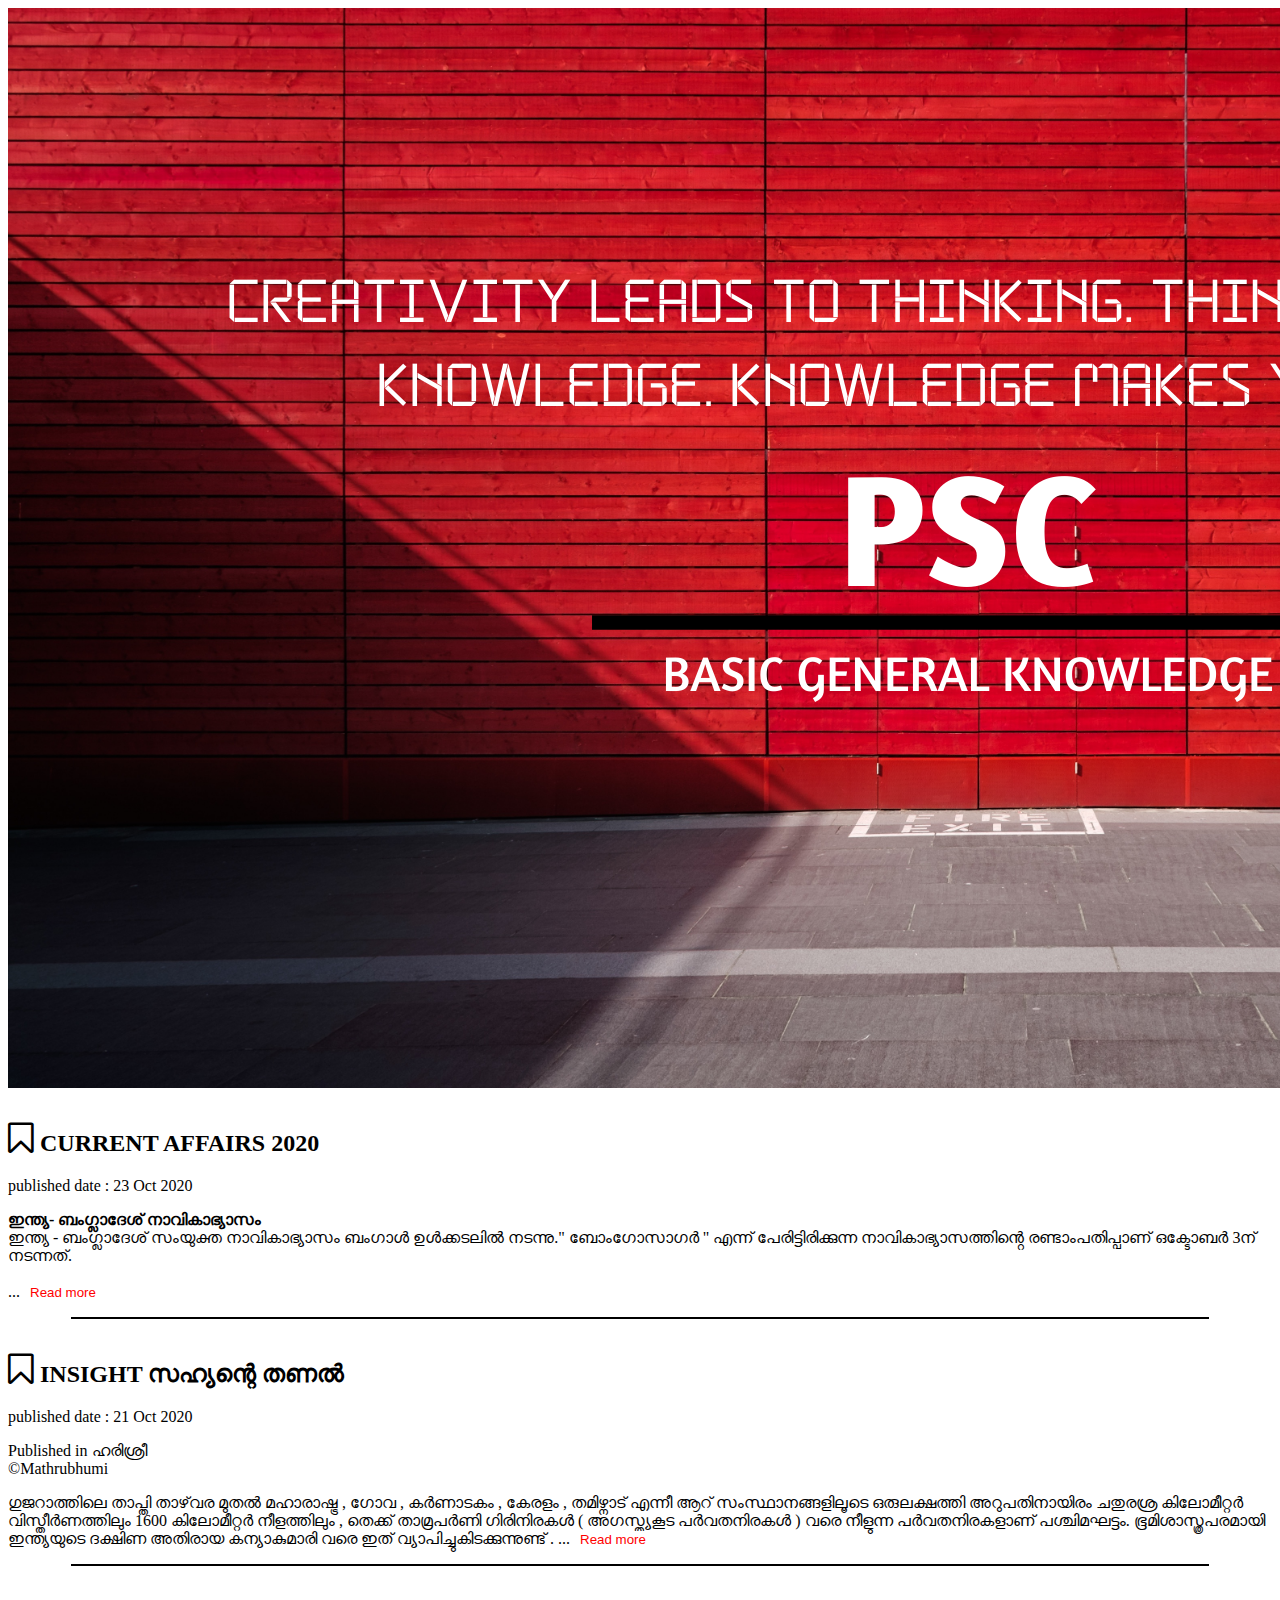
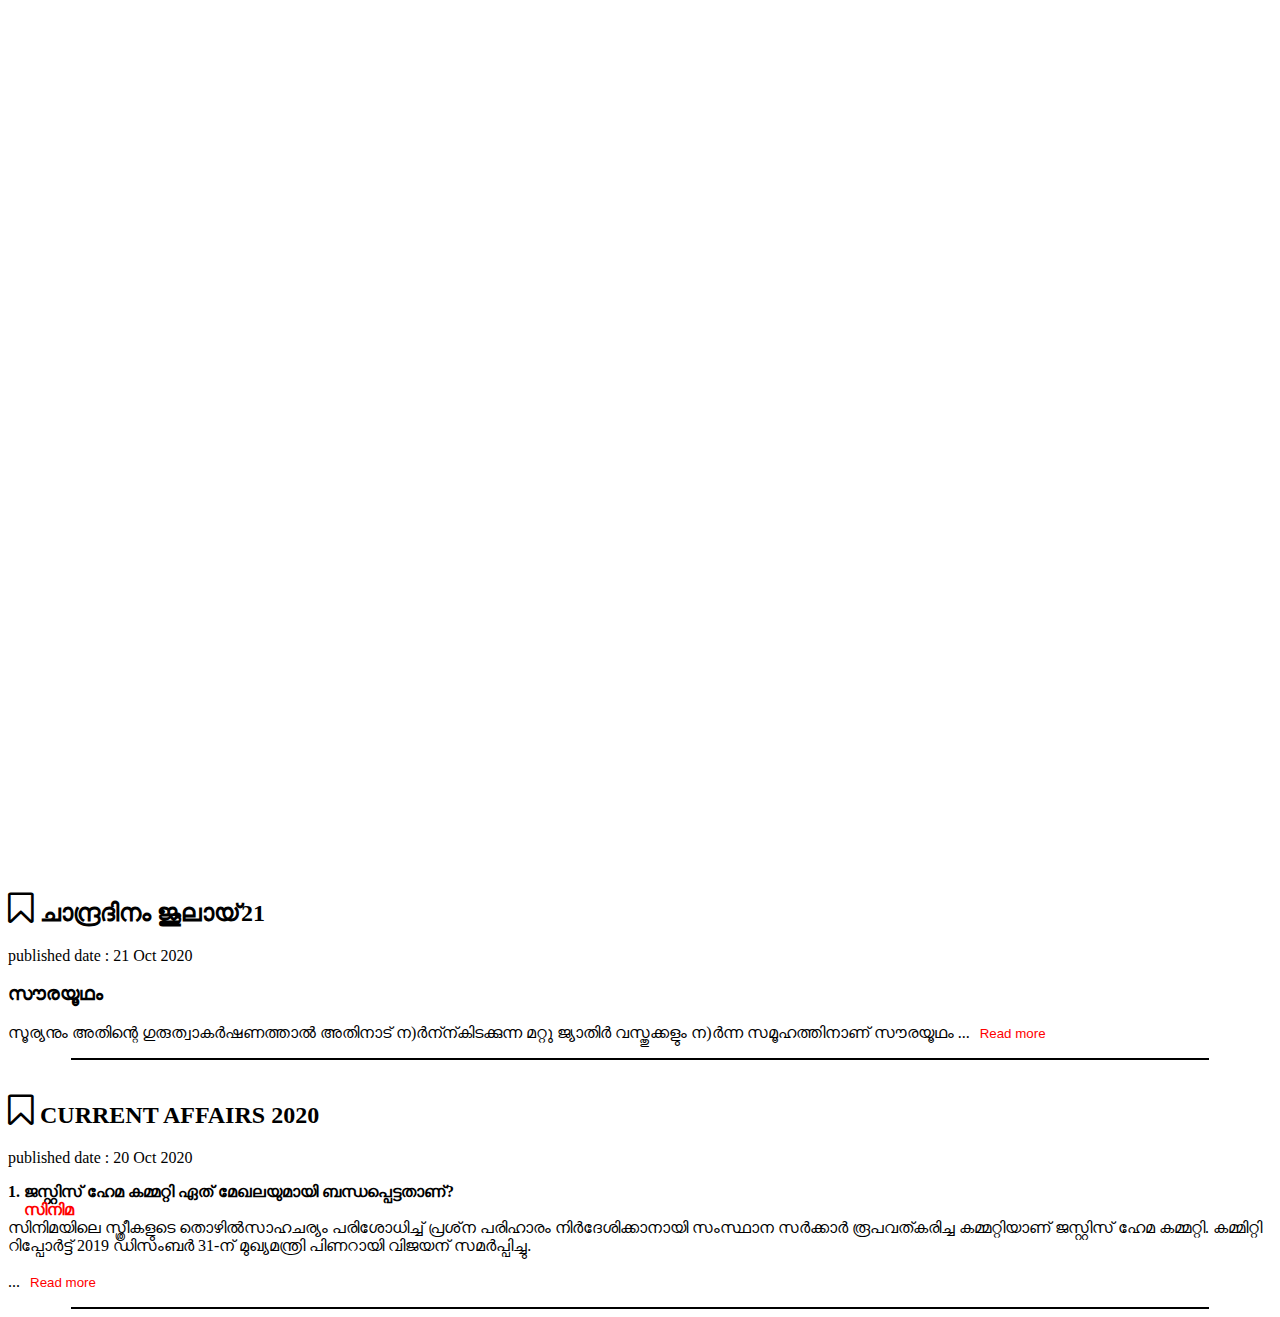
<file: index.html>
<html lang="en">

<head>
  <meta charset="UTF-8">
  <meta name="viewport" content="width=device-width, initial-scale=1.0">
  <title>Psc</title>
  <!--Bootstrap-->
  <link rel="stylesheet" href="https://cdn.jsdelivr.net/npm/bootstrap@4.5.3/dist/css/bootstrap.min.css"
    integrity="sha384-TX8t27EcRE3e/ihU7zmQxVncDAy5uIKz4rEkgIXeMed4M0jlfIDPvg6uqKI2xXr2" crossorigin="anonymous">
  <!--icons-->
  <link rel="stylesheet" href="https://cdnjs.cloudflare.com/ajax/libs/font-awesome/4.7.0/css/font-awesome.min.css">
  <!--css-->
  <link href="assets/css/style.css" type="text/css" rel="stylesheet">
</head>

<body>
  <header>
    <div id="carouselExampleSlidesOnly" class="carousel slide" data-ride="carousel">
      <div class="carousel-inner">
        <div class="carousel-item active">
          <img class="d-block w-100" src="assets/images/background.png" alt="First slide">
        </div>
      </div>
  </header>
  <div class="container">
    <!--.....................................................................................................-->
    <!--3-->

<div class="card contents" data-city="crnt3">
  <h2><i class="fa fa-bookmark-o" style="font-size:36px"></i> CURRENT AFFAIRS 2020</h2>
  <p>published date : 23 Oct 2020</p>
  <p>
    <b>
      ഇന്ത്യ- ബംഗ്ലാദേശ്  നാവികാഭ്യാസം <br>
    </b>
    ഇന്ത്യ - ബംഗ്ലാദേശ്  സംയുക്ത നാവികാഭ്യാസം ബംഗാൾ ഉൾക്കടലിൽ നടന്നു." ബോംഗോസാഗർ " എന്ന് പേരിട്ടിരിക്കുന്ന നാവികാഭ്യാസത്തിൻ്റെ രണ്ടാംപതിപ്പാണ്  ഒക്ടോബർ 3ന് നടന്നത്.<br><br>
    <span class="dots">...</span>
    <span class="more" style="display: none;">
      <b>
        'എയർ ഇന്ത്യ വൺ' എത്തി<br>
      </b>
      രാഷ്ട്രപതിക്കും ഉപരാഷ്ട്രപതിക്കും പ്രധാനമന്ത്രിക്കും സഞ്ചരിക്കാൻ അത്യാധുനിക സൗകര്യങ്ങളോടുകൂടിയ പുതിയ വിമാനം തയ്യാറാക്കി. 'എയർ ഇന്ത്യ വൺ ' എന്ന് പേരിട്ടിരിക്കുന്ന വിമാനത്തിന് അമേരിക്കൻ പ്രസിഡൻ്റിൻ്റെ എയർ ഫോഴ്സ് വണ്ണിന് സമാനമായ സുരക്ഷാ സംവിധാനങ്ങളും  ഓഫീസ്  സൗകര്യങ്ങളുമാണ് ഉഇത്. ഇതിനായി രണ്ട് ബോയിങ്  777 വിമാനങ്ങളാണ് നവീകരിച്ചത്.ഇതിൽ ആദ്യത്തേതാണ് യു.എസ് ലെ ടെക്സസ് വിമാനത്താവളത്തിൽ നിന്ന് ഡൽഹിയിലെത്തിയത്.8400 കോടി രൂപ ചെലവിലാണ് നവീകരണം.രാഷ്ട്രപതി, ഉപരാഷ്ട്രപതി, പ്രധാനമന്ത്രി എന്നിവർക്ക് യാത്രയ്ക്ക് ഉപയോഗിക്കുന്ന വിമാനങ്ങളുടെ ഔദ്യോഗിക നാമമാണ് 'എയർ ഇന്ത്യ വൺ'.
      <br><br>
      <b>
        ശാന്തി സ്വരൂപ് ഭഗ്നാഗർ പുരസ്കാരം--2020<br>
      </b>
      ശാസ്ത്രശാഖകളിലെ പഠനത്തിനും ഗവേഷണത്തിനും കേന്ദ്ര സർക്കാർ നൽകുന്ന പരമോന്നത ബഹുമതിയായ ശാന്തി സ്വരൂപ് ഭഗ്നാഗർ പുരസ്കാരങ്ങൾ പ്രഖ്യാപിച്ചു.2020-ലെ വിജയികളായി തിരഞ്ഞെടുത്തത് 14 പേരെയാണ് . ഇവരിൽ മാത്തമാറ്റിക്കൽ സയൻസിൽ വിജയിയായ യു.കെ.ആനന്ദവർധനും കെമിക്കൽ സയൻസസ് വിഭാഗത്തിൽ വിജയിയായ സുബി ജേക്കബ് ജോർജും മലയാളികളാണ്. കേന്ദ്ര സർക്കാരിൻ്റെ കൗൺസിൽ ഓഫ് സയൻ്റിഫിക്കൽ ആൻ്റ് ഇൻഡസ്ട്രിയൽ റിസർച്ചാണ് പുരസ്കാരം നൽകുന്നത്. 5 ലക്ഷം രൂപയും പ്രശസ്തി പത്രവും അടങ്ങുന്നതാണ് പുരസ്കാരം.
      <br><br>
      <b>
        ധോനിയുടെ റെക്കോർഡ്  തിരുത്തി ഹീലി<br>
      </b>
      ട്വൻ്റി-20 ക്രിക്കറ്റിൽ ഏറ്റവുമധികം സ്റ്റംപിംങ് നടത്തിയ വിക്കറ്റ്‌ കീപ്പർ എന്ന എം.എസ്.ധോനിയുടെ റെക്കോർഡ് തിരുത്തി ഓസ്ട്രേലിയൻ വനിത ക്രിക്കറ്റർ അലീസ ഹീലി. 98 മത്സരങ്ങളിൽ നിന്ന് സ്റ്റംപിങിലൂടെ 91 വിക്കറ്റുകളാണ് ധോനിയുടെ റെക്കോഡ്.ഹീലി 114 മത്സരങ്ങളിൽ നിന്ന് 92 സ്റ്റംപിംങ്ങ് വിക്കറ്റുകൾ നേടി.
      <br><br>
      <b>
        റൈറ്റ് ലൈവ് ലിഹുഡ് പുരസ്കാരം-2020<br>
      </b>
      ബദൽ നോബൽ എന്നറിയപ്പെടുന്ന റൈറ്റ് ലൈവ് ലിഹുഡ് പുരസ്കാരങ്ങൾ പ്രഖ്യാപിച്ചു. നാല് പേരാണ്  2020 ലെ പുരസ്കാരത്തിന് അർഹരായത്. ബെലാറസിൽ നിന്നുള്ള ആലിസ്  ബിയാലിയാറ്റ്സ് കി, ഇറാനിൽ നിന്നുള്ള നസ്റിൽ സോതോറെ, യു.എസിൽ നിന്നും ബ്രയാൻ സ്റ്റീവൻസൺ, നിക്കാരാഗ്വയിൽ നിന്ന് ലോട്ടി കണ്ണിങ് ഹാം, വ്രെൽ എന്നിവരാണ് വിജയികൾ.
      <br><br>
      <b>
        ഐ.ഐ.ടി ഖരഗ്പുര്‍ വികസിപ്പിച്ച കോവിഡ് പരിശോധന ഉപകരണം -COVIDRAP <br>
      </b>
      ഐ.ഐ.ടി ഖരഗ്പുർ വികസിപ്പിച്ച കോവിഡ് പരിശോധനാ ഉപകരണത്തിന് ഐ.സി.എം.ആർ അംഗീകാരം നൽകി. കോവിറാപ് എന്നാണ് പരിശോധന ഉപകരണത്തിന്റെ പേര്.ഐ.സി.എം.ആർ അംഗീകൃത ലാബിൽ നടത്തിയ സാംപിൾ പരിശോധനയ്ക്ക് ശേഷമാണ് കോവിറാപിന് അംഗീകാരം നൽകിയത്. ലളിതമായ പരിശോധനാ രീതി, കുറഞ്ഞ ചെലവ്, കുറഞ്ഞ സമയം, കൃത്യമായ പരിശോധനാഫലം എന്നിവയാണ് ഐ.സി.എം.ആർ പരിശോധിച്ചത്.
      കോവിറാപിലൂടെ കൃത്യമായ പരിശോധനാഫലം ലഭിക്കുമെന്നും പരിശോധനയ്ക്ക് 500 രൂപ വീതമാണ് ഈടാക്കുകയെന്നും ഐ.ഐ.ടി ഡയറക്ടറായ പ്രൊഫ. വി.കെ തിവാരി പറഞ്ഞു. ഇതിനോടകം നിരവധി കമ്പനികൾ ഉപകരണത്തിന്റെ ലൈസൻസിങ് നടപടികൾക്കായി ഐ.ഐ.ടിയെ സമീപിച്ചെന്നും അദ്ദേഹം വ്യക്തമാക്കി. പ്രൊഫ.സുമൻ ചക്രബർത്തി, ഡോ. അരിന്തം മൊണ്ഡാൽ എന്നിവരടങ്ങുന്ന സംഘമാണ് ഉപകരണം വികസിപ്പിച്ചതിനു പിന്നിലുള്ളവർ.
      <br><br>
      
      


    </span>
    <button onclick="readMore('crnt3')" class="myBtn more-button">Read more</button>
  </p>
  <hr style="height:2px;border-width:0;color:black;background-color:black;width: 90%;">
</div>

<!-- 3 end -->


    <!--2-->

<div class="card contents" data-city="sahyan">
  <h2><i class="fa fa-bookmark-o" style="font-size:36px"></i> INSIGHT സഹ്യന്റെ  തണൽ</h2>
  <p>published date : 21 Oct 2020</p>
  <p>Published in ഹരിശ്രീ  <br>©Mathrubhumi</p>
  <p>
    
    
ഗുജറാത്തിലെ താപ്തി താഴ്‌വര മുതൽ മഹാരാഷ്ട്ര , ഗോവ , കർണാടകം , കേരളം , തമിഴ്നാട് എന്നീ ആറ് സംസ്ഥാനങ്ങളിലൂടെ ഒരുലക്ഷത്തി അറുപതിനായിരം ചതുരശ്ര കിലോമീറ്റർ വിസ്തീർണത്തിലും 1600 കിലോമീറ്റർ നീളത്തിലും , തെക്ക് താമ്രപർണി ഗിരിനിരകൾ ( അഗസ്ത്യകൂട പർവതനിരകൾ ) വരെ നീളുന്ന പർവതനിരകളാണ് പശ്ചിമഘട്ടം. ഭൂമിശാസ്ത്രപരമായി ഇന്ത്യയുടെ ദക്ഷിണ അതിരായ കന്യാകുമാരി വരെ ഇത് വ്യാപിച്ചുകിടക്കുന്നുണ്ട് .
    <span class="dots">...</span>
    <span class="more" style="display: none;">
<br><br>
      <b>സഹ്യന്റെ മടിയിലെ കേരളനാട് </b><br>
      പശ്ചിമഘട്ടത്തിന്റെ ശരാശരി ഉയരം 900 മീറ്ററാണ് . ഏറ്റവും ഉയരം കൂടിയ ഭാഗം 2730 മീറ്ററും കുറഞ്ഞ ഉയരം 500 മീറ്ററും . കേരളത്തിന്റെ അതിർത്തിയിൽ മാത്രമുള്ള ഒരു പർവതനിരയല്ല പശ്ചിമഘട്ടം , പശ്ചി മഘട്ടത്തിന്റെ ഒരു ഭാഗമാണ് സഹ്യപർവതം . പശ്ചിമഘട്ടത്തിന്റെ ഏറ്റവും ഉയർന്ന ഭാഗമാണ് നമ്മുടെ സഹ്യപർവതം . ആനമുടി സഹ്യപർവതത്തിലാണ് സ്ഥിതിചെയ്യുന്നത് . ഇതിന്റെ ഉയരം 2730 മീറ്ററാണ് പശ്ചിമഘട്ടത്തിലെ ഏറ്റവും ഉയർന്ന കൊടുമുടിയാണിത് . കേരളത്തെ ഒരു കോട്ടപോലെ സംരക്ഷിക്കുന്നത് സഹ്യപർവതമാണ് . നമ്മുടെ ഭൂപ്രകൃതിയെ നിയന്ത്രിക്കുന്നത് ഈ മലനിരകളാണ് . കേരളത്തിലെ എല്ലാ നദികളും ഉദ്ഭവിക്കുന്നത് പശ്ചിമഘട്ടത്തിൽ നിന്നാണ് നമ്മുടെ കൃഷിക്ക് അനുയോജ്യമായ മേൽമണ്ണ് രൂപപ്പെടുത്തിയെടുക്കുന്നതി ൽ പശ്ചിമഘട്ടത്തിന്റെ പങ്ക് ചെറുതല്ല . ഇവിടത്തെ സുഖകരമായ കാലാവസ്ഥയും ദൈവത്തിന്റെ സ്വന്തം നാട് എന്ന പേരിനർഹമാക്കിയതും സഹ്യപർവതം ഉൾപ്പെട്ട പശ്ചിമഘട്ടമാണ് . ഭംഗികൊണ്ടും ജൈവവൈവിധ്യംകൊണ്ടും പർവതരാജാവ് ഹിമാലയത്തെപ്പോലും കിടപിടിക്കത്തെക്ക് വ്യത്യസ്തതയാണ് പശ്ചിമഘട്ടത്തിനുള്ളത് .
<br><br>
     <b> ലോകത്തിന്റെ പൈതൃകം</b><br>
            പ്രകൃതി വർഷങ്ങളിലൂടെ മെനഞ്ഞെടുത്ത ജീവജാലങ്ങളെ പശ്ചിമഘട്ടത്തിൽ കാണാം . ഭൂമിയിൽ ഏറ്റവും സമ്പന്നമായ ജൈവവൈവിധ്യമുള്ള എട്ട് പ്രദേശങ്ങളിൽ ഒന്നാണ് പശ്ചിമഘട്ടം. ബയോഡൈവേഴ്സിറ്റി ഹോട്ട് സ്പോട്ട് ( Biodiversity Hot Spot ) എന്നാണ് ഇതിനെ പറയുക .
ഇന്ന് ലോകത്താകെ 34 ( മേഖലകളെ മാത്രമേ ബയോഡൈവേഴ്സിറ്റി സ്പോട്ടുകളായി അംഗീകരിച്ചിട്ടുള്ളൂ എന്നറിയുമ്പോഴാണ് പശ്ചിമഘട്ടത്തിന്റെ അതീവ പ്രാധാന്യം നാം മനസ്സിലാക്കുന്നത് . പശ്ചിമഘട്ടം കൂടാതെ ഇന്ത്യയിൽ മറ്റൊന്ന് കൂടി ഇതിലുണ്ട് . കിഴക്കൻ ഹിമാ ലയം ( Eastern Himalaya ) ആണത് . ലോകപൈതൃക പട്ടികയിലും പശ്ചിമഘട്ടത്തെ ഉൾപ്പെടുത്തിയിട്ടുണ്ട് . ഐക്യരാഷ്ട്രസഭയുടെ കീഴിലുള്ള യുനെസ്കോയാണ് ലോകത്തിന്റെ മുഴുവൻ പൈതൃക സ്വത്തെന്ന ഉന്നതസ്ഥാനം പശ്ചിമഘട്ടത്തിന് നൽകിയത് . റഷ്യയിൽ നടന്ന ലോക പൈതൃകസമ്മേളന ത്തിൽ 2012 ജൂലായ് 1 - നാണ് പ്രഖ്യാപനം ഉണ്ടായത് .
    <br><br>
<b>മഴ പെയ്യിക്കുന്ന മല.</b><br>
            പശ്ചിമഘട്ടത്തിന്റെ ഭാഗമായ നമ്മുടെ സഹ്യപർവതത്തെ കൂടാതെ കേരളത്തിലെ മഴയെയോ കാലാവസ്ഥയെയോ പറ്റി ചിന്തിക്കാനാവില്ല . ഇടവപ്പാതി , തുലാവർഷം എന്നിങ്ങനെ പ്രധാനമായും രണ്ട് മഴക്കാലങ്ങളാണ് നമുക്കുള്ളത് . 68 ശതമാനം മഴയും ഇടവപ്പാതിയുടെ സംഭാവനയാണ് . സാധാരണ കാലവർഷമെന്നൊക്കെ വിളിക്കുന്ന തെക്ക് പടിഞ്ഞാറൻ മൺസൂൺ അഥവാ ഇടവപ്പാതി ഇന്ത്യൻ ഭൂഖണ്ഡത്തിൽ എത്തുന്നതുതന്നെ കേരളത്തിലൂടെയാണ് . ഇടവപ്പാതിയെയും തുലാവർഷത്തെയും പിടിച്ചുനിർത്തി കേരളത്തെ വർഷപാതത്തിൽ കുളിപ്പിക്കുന്നത് പശ്ചിമഘട്ട പർവതനിരകളാണ് . ലോകത്ത് ഏറ്റവും കൂടുതൽ മഴ ലഭിക്കുന്ന പ്രദേശങ്ങളിലൊന്നാണ് കേരളം . ഏകദേശം 3000 മില്ലീമീറ്റർ മഴയാണ് ഇങ്ങനെ പശ്ചിമഘട്ടം നമുക്ക് കനിഞ്ഞുനൽകുന്നത് . മഴവെള്ളത്തിന്റെ വലിയൊരു സംഭരണിയാണിവിടം . ഇവിടത്തെ വനങ്ങൾ പെയ്തിറങ്ങുന്ന മഴവെള്ളത്തിൽ ഒരു ഭാഗം അരുവികളായി താഴേക്ക് ഒഴുകുന്നുണ്ടെങ്കിലും മറ്റൊരു ഭാഗം വനപ്രതലത്തിലൂടെ ഭൂമിയിലേക്ക് താഴുന്നു . ചീഞ്ഞളിഞ്ഞ കരിയിലകളും വൃക്ഷാവശിഷ്ടങ്ങളും മേൽമണ്ണും വൃക്ഷങ്ങളുടെ വേരുകളും ചേർന്ന് വനപതലം ഒരു സ്പോഞ്ചുപോലെയാകുന്നു . മഴവെള്ളം ഈ സ്പോഞ്ച് വലിച്ചെടുത്ത് ഭൂമിയിൽ നിലനിർത്തുന്നു . ഇതാണ് മഴ കഴിഞ്ഞുള്ള നാളുകളിൽ ചോലകളായും അരുവികളായും രൂപം കൊള്ളുന്നത് . ഇത്തരത്തിലുള്ള ചെറു ജലധാരകൾ വേനലിൽ ഒത്തുചേർന്ന് നദികളെ സമ്പുഷ്ടമാക്കുന്നു . ഈ പ്രകിയ ഏറ്റവും സജീവമായി നടക്കുന്ന മേഖലയാണ് പശ്ചിമഘട്ടം . കേരളത്തിനെ ജലസമൃദ്ധമാക്കുന്ന 44 നദികളും ഉദ്ഭവിക്കുന്നത് പശ്ചിമഘട്ടത്തിൽ നിന്നാണ് . ഇതിൽ 41 നദികൾ പടിഞ്ഞാറോട്ടും മൂന്നെണ്ണം കിഴക്കോട്ടും ഒഴുകുന്നു .
</span>
    <button onclick="readMore('sahyan')" class="myBtn more-button">Read more</button>
  </p>
  <hr style="height:2px;border-width:0;color:black;background-color:black;width: 90%;">
</div>

<!-- 2 end -->


<iframe width="100%" height="100%" src="https://www.youtube.com/embed/5DIuE2N-yCs?controls=1" frameborder="0" allow="accelerometer; autoplay; clipboard-write; encrypted-media; gyroscope; picture-in-picture" allowfullscreen></iframe>

    
    <!-- 1 -->

    <div class="card contents" data-city="moon">
      <h2><i class="fa fa-bookmark-o" style="font-size:36px"></i> ചാന്ദ്രദിനം ജ‍ൂലായ്‍21 </h2>
      <p>published date : 21 Oct 2020</p>
      <h3>സൗരയൂഥം</h3>
      <p>

        സൂര്യനും അതിന്റെ
        ഗുരുത്വാകർഷണത്താൽ
        അതിനാട് ന)ർന്ന്കിടക്കുന്ന
        മറ്റു ജ്യാതിർ വസ്തുക്കളും
        ന)ർന്ന സമൂഹത്തിനാണ്
        സൗരയൂഥം 
        <span class="dots">...</span>
        <span class="more" style="display: none;">
          എന്ന്പറയുന്നത് .
          സൗരയൂഥത്തിൽ 8 ഗ്രഹങ്ങളും,
          ആ ഗ്രഹങ്ങളുടെ 160താളം
          ഉപഗ്രഹങ്ങളും, 5 കുള്ളൻ
          ഗ്രഹങ്ങളും ഉണ്ട് . ഇതിനു
          പുറമേ ഉൽക്കകളും,
          വാൽ നക്ഷത്രങ്ങളും,
          ഗ്രഹാന്തരീയ പടലങ്ങളും
          സൗരയൂഥത്തിൽ ഉണ്ട്
       <br><br>
       <embed src="assets/files/pdf/haresree.pdf" width="100%" height="600" 
       type="application/pdf">

      </span>
        <button onclick="readMore('moon')" class="myBtn more-button">Read more</button>
      </p>
      <hr style="height:2px;border-width:0;color:black;background-color:black;width: 90%;">
    </div>

    <!-- 1 end -->
    <!--0-->

    <div class="card contents" data-city="crnt1">
      <h2><i class="fa fa-bookmark-o" style="font-size:36px"></i> CURRENT AFFAIRS 2020</h2>
      <p>published date : 20 Oct 2020</p>
      <p>

        <b>1. ജസ്റ്റിസ് ഹേമ കമ്മറ്റി ഏത് മേഖലയുമായി ബന്ധപ്പെട്ടതാണ്? </b><br>

        <b class="answer">സിനിമ </b> <br>

        സിനിമയിലെ സ്ത്രീകളുടെ തൊഴില്‍സാഹചര്യം പരിശോധിച്ച് പ്രശ്‌ന പരിഹാരം നിര്‍ദേശിക്കാനായി സംസ്ഥാന സര്‍ക്കാര്‍
        രൂപവത്കരിച്ച കമ്മറ്റിയാണ് ജസ്റ്റിസ് ഹേമ കമ്മറ്റി. കമ്മിറ്റി റിപ്പോര്‍ട്ട് 2019 ഡിസംബര്‍ 31-ന് മുഖ്യമന്ത്രി
        പിണറായി വിജയന് സമര്‍പ്പിച്ചു.<br><br>

        <span class="dots">...</span>
        <span class="more" style="display: none;">




          <b>2. റിസര്‍വ് ബാങ്ക് തത്വത്തില്‍ അനുമതി നല്‍കിയ സഹകരണ മേഖലയിലെ ആദ്യ ചെറു ബാങ്കായ ശിവാലിക് മര്‍ക്കന്റൈല്‍
            സഹകരണ
            ബാങ്ക് ഏത് സംസ്ഥാനത്താണ്? </b><br>

          <b class="answer">ഉത്തര്‍പ്രദേശ്</b> <br>

          അര്‍ബന്‍ സഹകരണ ബാങ്കുകളെ ചെറുകിട ബാങ്കുകളാക്കാനുള്ള നയത്തിന്റെ ഭാഗമായാണ് റിസര്‍വ് ബാങ്ക് ശിവാലിക് സഹകരണ
          ബാങ്കിന് തത്വത്തില്‍ അനുമതി നൽകിയത്. ഉത്തര്‍പ്രദേശിലെ സഹാരന്‍പുരിലാണ് ഇത് പ്രവര്‍ത്തിക്കുന്നത്. 18 മാസം കൊണ്ട്
          റിസര്‍വ് ബാങ്ക് നിബന്ധനകള്‍ പാലിച്ചാല്‍ ശിവാലികിന് ചെറുബാങ്ക് പദവി ലഭിക്കും.<br><br>

          <b>3. അന്താരാഷ്ട്ര കാലാവസ്ഥ സംഘടനയുടെ ഏറ്റവും പുതിയ കാലാവസ്ഥാ റിപ്പോര്‍ട്ട് പ്രകാരം 1901-നു ശേഷം ഏറ്റവും
            ചൂടുകൂടിയ എത്രാമത്തെ വര്‍ഷമായിരുന്നു 2019? </b> <br>

          <b class="answer"> ഏഴാമത്</b> <br>

          അന്താരാഷ്ട്ര കാലാവസ്ഥാ ഓര്‍ഗനൈസേഷന്റെ 2019-ലെ കാലാവസ്ഥാ റിപ്പോര്‍ട്ട് 2020 ജനുവരി 7-നാണ് പ്രസിദ്ധീകരിച്ചത്.
          2016-ലാണ് ഏറ്റവും ഉയര്‍ന്ന താപനില രേഖപ്പെടുത്തിയ വര്‍ഷം.<br><br>

          <b>4. ഒരു രാജ്യം ഒരു റേഷന്‍ കാര്‍ഡ് പദ്ധതി നടപ്പാക്കിയത് എന്ന് മുതലാണ്? </b> <br>

          <b class="answer"> 2020 ജനുവരി 1</b> <br>

          കേരളം ഉള്‍പ്പെടെ 12 സംസ്ഥാനങ്ങളെ ബന്ധിപ്പിച്ചുകൊണ്ടാണ് ആദ്യ ഘട്ടത്തില്‍ പദ്ധതി തുടങ്ങിയത്. 2020 ജനുവരി 1
          മുതല്‍ ഈ സംസ്ഥാനങ്ങളിലെ റേഷന്‍ കാര്‍ഡ് ഉടമകള്‍ക്ക് ഇവയില്‍ ഏത് സംസ്ഥാനത്തെ റേഷന്‍ കടയില്‍നിന്നും റേഷന്‍
          സാധനങ്ങള്‍ വാങ്ങാനുള്ള സൗകര്യമൊരുക്കുന്നതാണ് പദ്ധതി.<br><br>

          <b>5. ശബരിമല പുന:പരിശോധന ഹര്‍ജികളില്‍ തീര്‍പ്പുകല്പിക്കാന്‍ സുപ്രിം കോടതി രൂപവത്കരിച്ച ബെഞ്ചില്‍ എത്ര
            ജഡ്ജിമാരാണുള്ളത്?</b> <br>

          <b class="answer"> ഒമ്പത്</b> <br>

          ചിഫ് ജസ്റ്റിസ് എസ്.എ. ബോബ്‌ഡെയാണ് ഒമ്പതംഗ ബെഞ്ചിന്റെ അധ്യക്ഷന്‍. പുന:പരിശോധനാ ഹര്‍ജികളില്‍ ജനുവരി 13 മുതല്‍
          ബെഞ്ച് വാദം കേള്‍ക്കും. മുന്‍ ചീഫ് ജസ്റ്റിസ് ദീപക് മിശ്ര അധ്യക്ഷനായ ഭരണഘടനാ ബെഞ്ച് ശബരിമലയില്‍ സ്ത്രീ പ്രവേശനം
          അനുവദിച്ചുകൊണ്ട് 2018 സെപ്റ്റംബര്‍ 28-നാണ് വിധി പറഞ്ഞത്. ഇതിനെതിരെയുള്ള പുന:പരിശോധന ഹര്‍ജികളാണ് പുതിയ ബെഞ്ച്
          വിശദമായ വാദത്തിന് പരിഗണിക്കുന്നത്.<br><br>

          <!--start-->
          <b>

            6. ഏത് സംസ്ഥാന സര്‍ക്കാരാണ് പെണ്‍കുട്ടികളുടെ വിവാഹത്തിന് 10 ഗ്രാം സ്വര്‍ണം സമ്മാനമായി നല്‍കുന്ന പദ്ധതി
            പ്രഖ്യാപിച്ചത്?

          </b>

          <br> <b class="answer">

            അസം

          </b> <br>

          വിവാഹം രജിസ്റ്റര്‍ ചെയ്യുന്നവര്‍ക്കാണ് അസം സര്‍ക്കാരിന്റെ ഈ സമ്മാന പദ്ധതി. 2020 ജനുവരി 1-ന് പദ്ധതി നിലവില്‍
          വന്നു. വധു പത്താം ക്ലാസ് വരെയെങ്കിലും പഠിച്ചിരിക്കണം, കുടുംബത്തിന്റെ വാര്‍ഷിക വരുമാനം അഞ്ചു ലക്ഷം രൂപയില്‍
          താഴെയായിരിക്കണം തുടങ്ങിയ മാനദണ്ഡങ്ങള്‍ക്ക് വിധേയമായാണ് പദ്ധതി നടപ്പാക്കുന്നത്.

          <br><br>

          <!--end-->
          <!--start-->
          <b>
            7. മുന്നാക്ക വിഭാഗങ്ങളിലെ സാമ്പത്തിക പിന്നാക്കക്കാര്‍ക്ക് സംവരണത്തിനുള്ള സാമ്പത്തിക പരിധി എത്രയായാണ് കേരള
            സര്‍ക്കാര്‍ നിശ്ചയിച്ചിരിക്കുന്നത്?


          </b>

          <br> <b class="answer">

            നാല് ലക്ഷം

          </b> <br>

          കുടുംബ വാര്‍ഷിക വരുമാനം നാല് ലക്ഷത്തില്‍ കവിയാത്ത മുന്നാക്ക വിഭാഗക്കാര്‍ക്ക് സംസ്ഥാന സര്‍ക്കാര്‍ ജോലികളില്‍
          പത്ത് ശതമാനം സാമ്പത്തിക സംവരണം ലഭിക്കും. സംവരണം നടപ്പാക്കുന്നതിനുള്ള മാനദണ്ഡങ്ങൾ നിർദേശിക്കാനായി സംസ്ഥാന
          സർക്കാർ രൂപവത്കരിച്ച ജസ്റ്റിസ് കെ. ശ്രീധരൻ നായർ കമ്മിഷന്റെ റിപ്പോർട്ട് അനുസരിച്ചാണ് വരുമാന പരിധി നാല്
          ലക്ഷമാക്കിയത്. കേന്ദ്ര സർക്കാർ 8 ലക്ഷം രൂപയാണ് സാമ്പത്തിക സംവരണത്തിനുള്ള വരുമാന പരിധിയായി
          നിശ്ചയിച്ചിരിക്കുന്നത്.

          <br><br>

          <!--end-->
          <!--start-->
          <b>
            8. ഇന്ത്യയുടെ പുതിയ കരസേന മേധാവി?


          </b>

          <br> <b class="answer">

            മനോജ് മുകുന്ദ് നരവണെ

          </b> <br>


          2019 ഡിസംബര്‍ 31-നാണ് നരവണെ കരസേന മേധാവിയായി ചുമതലയേറ്റത്. ബിപിന്‍ റാവത്ത് ചീഫ് ഓഫ് ഡിഫന്‍സ് സ്റ്റാഫായി
          ചുമതലയേറ്റതിനെത്തുടര്‍ന്നാണ് അദ്ദേഹം വഹിച്ചിരുന്ന കരസേന മേധാവി പദവിയിലേക്ക് നരവണെ എത്തിയത്. രാജ്യത്തിന്റെ
          28-ാമത് കരസേന മേധാവിയാണ് ഇദ്ദേഹം.
          <br><br>

          <!--end-->
          <!--start-->
          <b>

            9. പെന്റഗണ്‍ ഏത് രാജ്യത്തിന്റെ പ്രതിരോധ ആസ്ഥാനമാണ്?

          </b>

          <br> <b class="answer">
            അമേരിക്ക


          </b> <br>

          ഇറാന്റെ സൈനിക കമാന്‍ഡര്‍ ഖാസിം സുലൈമാനിയെ വധിച്ചതില്‍ പ്രതിഷേധിച്ച് യു.എസ്.സൈന്യത്തെയും പ്രതിരോധ ആസ്ഥാനമായ
          പെന്റഗണെയും ഇറാന്‍ പാര്‍ലമെന്റ് ഭീകരപ്പട്ടികയില്‍ ഉള്‍പ്പെടുത്തി. ജനുവരി അഞ്ചിനാണ് ബാഗ്ദാദില്‍വെച്ച്
          സുലൈമാനിയെ യു.എസ്. വ്യോമാക്രമണത്തിലൂടെ വധിച്ചത്.

          <br><br>

          <!--end-->
          <!--start-->
          <b>

            10. ജനുവരി 7-ന് കോയമ്പത്തൂരില്‍ അന്തരിച്ച അക്ബര്‍ പദംസി ഏത് രംഗത്ത് വ്യക്തിമുദ്ര പതിപ്പിച്ച
            പ്രതിഭയായിരുന്നു?

          </b>

          <br> <b class="answer">

            ചിത്രകല

          </b> <br>

          അക്ബര്‍ പദംസിയുടെ 'റിക്ലൈനിങ് നൂഡ' എന്ന ചിത്രം 2011-ല്‍ 10 കോടിയിലധികം രൂപയ്ക്കാണ് വിറ്റത്. 2010-ല്‍
          പദ്മഭൂഷണ്‍ ലഭിച്ചിട്ടുണ്ട്. ലളിത കലാ അക്കാദമിയുടെ ഫെലോഷിപ്പ്, സ്വര്‍ണമെഡല്‍ എന്നിവയടക്കം ഒട്ടേറെ ബഹുമതികള്‍
          നേടിയിട്ടുണ്ട്.

          <br><br>

          <!--end-->

        </span>
        <button onclick="readMore('crnt1')" class="myBtn more-button">Read more</button>
      </p>
      <hr style="height:2px;border-width:0;color:black;background-color:black;width: 90%;">
    </div>

    <!-- 0 end -->

    <!--.....................................................................................................-->
  </div>


  <!--bootstrap-->
  <script src="https://code.jquery.com/jquery-3.5.1.slim.min.js"
    integrity="sha384-DfXdz2htPH0lsSSs5nCTpuj/zy4C+OGpamoFVy38MVBnE+IbbVYUew+OrCXaRkfj"
    crossorigin="anonymous"></script>
  <script src="https://cdn.jsdelivr.net/npm/popper.js@1.16.1/dist/umd/popper.min.js"
    integrity="sha384-9/reFTGAW83EW2RDu2S0VKaIzap3H66lZH81PoYlFhbGU+6BZp6G7niu735Sk7lN"
    crossorigin="anonymous"></script>
  <script src="https://cdn.jsdelivr.net/npm/bootstrap@4.5.3/dist/js/bootstrap.min.js"
    integrity="sha384-w1Q4orYjBQndcko6MimVbzY0tgp4pWB4lZ7lr30WKz0vr/aWKhXdBNmNb5D92v7s"
    crossorigin="anonymous"></script>
  <!--javascript-->
  <script src="assets/js/javascript.js"></script>

</html>
</file>
<file: assets/css/style.css>
.contents{
    margin-top:2em;
    border: none;
}
.more-button{
    background-color: white;
    border: none;
    color: red;
    outline: none;
}

#more {
    display: none;
}
*:focus {
    outline: 0 !important;
}
.answer{
    margin-left: 1em;
    color:red;
}
</file>
